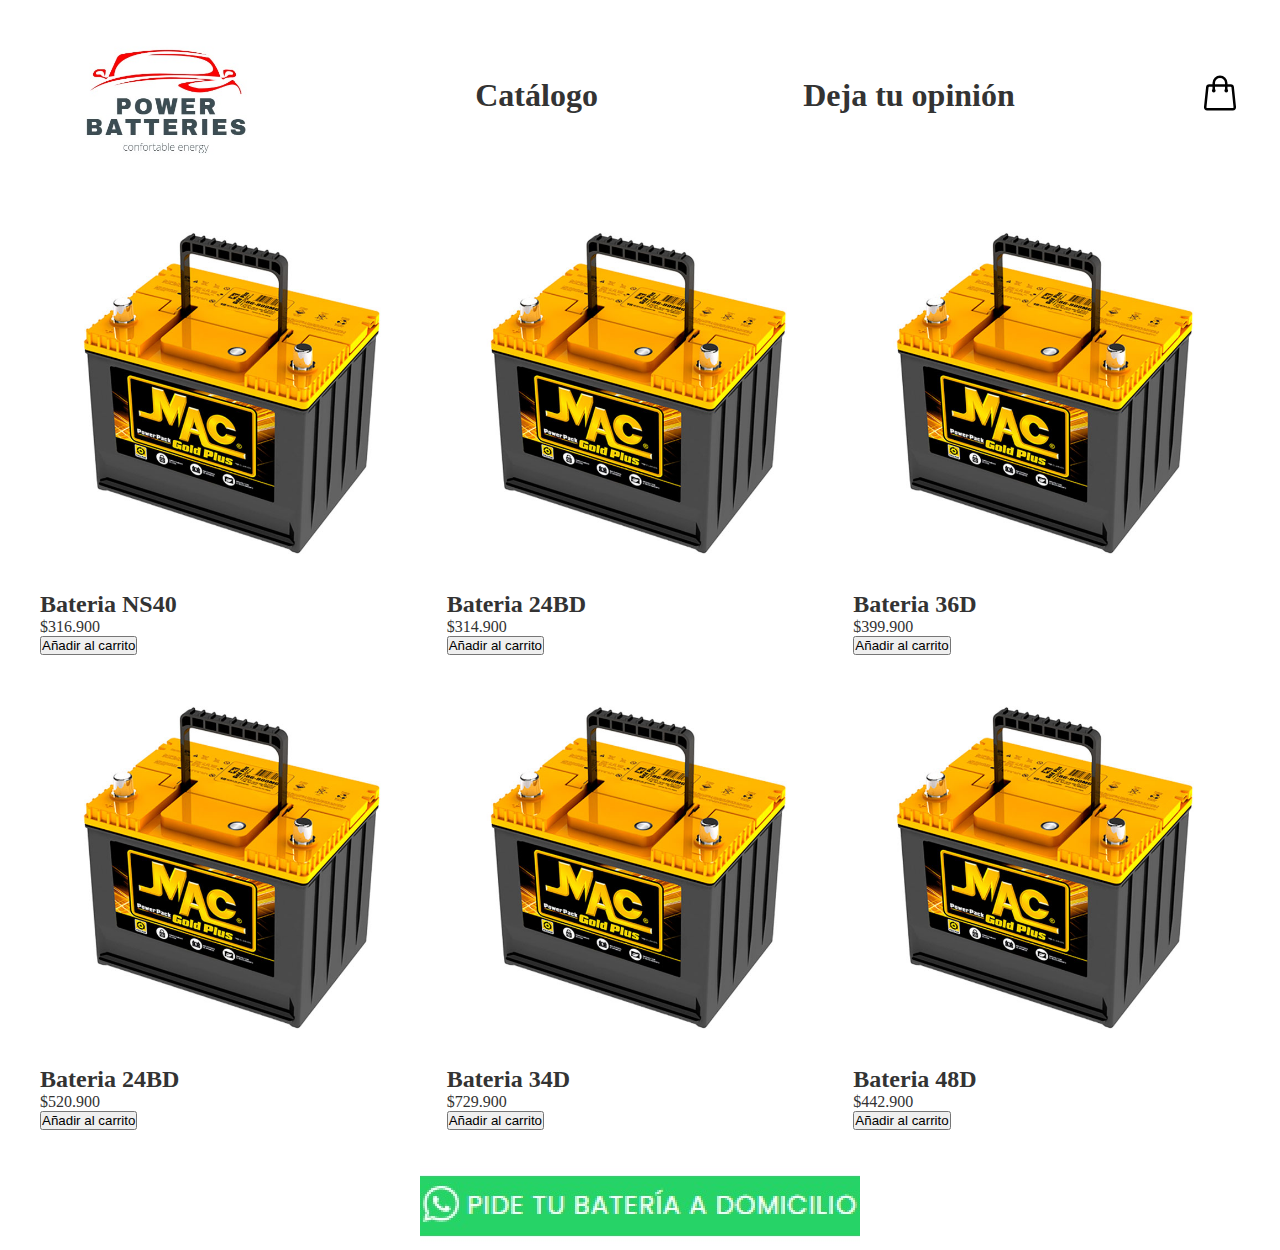
<file: Index.html>
<!DOCTYPE html>
<html lang="es">
<head>
    <meta charset="UTF-8">
    <meta name="viewport" content="width=device-width, initial-scale=1.0">
    <title>Power Batteries</title>
    <link rel="stylesheet" href="./styles.css">
</head>
<body>
    <header>
        <div class="caja_logo">
            <img src="logo.jpg" class="logo">
        </div>
        <h1 class="title">Catálogo</h1>
        <a href="deja_opinion.html" class="deja-opinion">Deja tu opinión</a>
        <div class="container-icon">  
            <svg
                xmlns="http://www.w3.org/2000/svg"
                fill="none"
                viewBox="0 0 24 24"
                stroke="currentColor"
                class="icon-cart"
            >
                <path
                    stroke-linecap="round"
                    stroke-linejoin="round"
                    stroke-width="1.5"
                    d="M15.75 10.5V6a3.75 3.75 0 10-7.5 0v4.5m11.356-1.993l1.263 12c.07.665-.45 1.243-1.119 1.243H4.25a1.125 1.125 0 01-1.12-1.243l1.264-12A1.125 1.125 0 015.513 7.5h12.974c.576 0 1.059.435 1.119 1.007zM8.625 10.5a.375.375 0 11-.75 0 .375.375 0 01.75 0zm7.5 0a.375.375 0 11-.75 0 .375.375 0 01.75 0z"
                />
            </svg>
            <div class="container-cart-products hidden-cart">
                <div class="cart-product">
                    <div class="info-cart-product">
                        <span class="cantidad-producto-carrito">1</span>
                        <p class="titulo-producto-carrito">Bateria NS40</p>
                        <span class="precio-producto-carrito">$316.900</span>
                    </div>
                    <svg
                        xmlns="http://www.w3.org/2000/svg"
                        fill="none"
                        viewBox="0 0 24 24"
                        stroke="currentColor"
                        class="icon-close"
                    >
                        <path
                            stroke-linecap="round"
                            stroke-linejoin="round"
                            stroke-width="1.5"
                            d="M6 18L18 6M6 6l12 12"
                        />
                    </svg>
                </div>
                <div class="cart-total">
                    <h3>Total:</h3>
                    <span class="total-pagar">$316.900</span>
                </div>
            </div>
        </div>
    </header>
    
    <div class="container-items">
        <div class="item">  
            <figure> 
                <img src="bateria.jpg" alt="batería"> 
            </figure>
            <div class="info-product"> 
                <h2>Bateria NS40</h2>
                <p class="price">$316.900</p>
                <button>Añadir al carrito</button>
            </div>
        </div>
        <div class="item">  
            <figure> 
                <img src="bateria.jpg" alt="bateria">
            </figure>
            <div class="info-product"> 
                <h2>Bateria 24BD</h2>
                <p class="price">$314.900</p>
                <button>Añadir al carrito</button>
            </div>
        </div> 
        <div class="item"> 
            <figure> 
                <img src="bateria.jpg" alt="bateria">
            </figure>
            <div class="info-product"> 
                <h2>Bateria 36D</h2>
                <p class="price">$399.900</p>
                <button>Añadir al carrito</button>
            </div>
        </div>
        <div class="item">  
            <figure> 
                <img src="bateria.jpg" alt="bateria">
            </figure>
            <div class="info-product">
                <h2>Bateria 24BD</h2>
                <p class="price">$520.900</p>
                <button>Añadir al carrito</button>
            </div>
        </div>
        <div class="item">  
            <figure> 
                <img src="bateria.jpg" alt="bateria">
            </figure>
            <div class="info-product">
                <h2>Bateria 34D</h2>
                <p class="price">$729.900</p>
                <button>Añadir al carrito</button>
            </div>
        </div>
        <div class="item">  
            <figure> 
                <img src="bateria.jpg" alt="bateria">
            </figure>
            <div class="info-product">
                <h2>Bateria 48D</h2>
                <p class="price">$442.900</p>
                <button>Añadir al carrito</button>
            </div>
        </div>
    </div>
    
    <script src="./Index.js"></script>
    
    <br>
    <br>
    <div>
        <center>
            <img src="whatsapp.jpg" class="whatsapp">
        </center>
    </div>

</body>
</html>
</file>
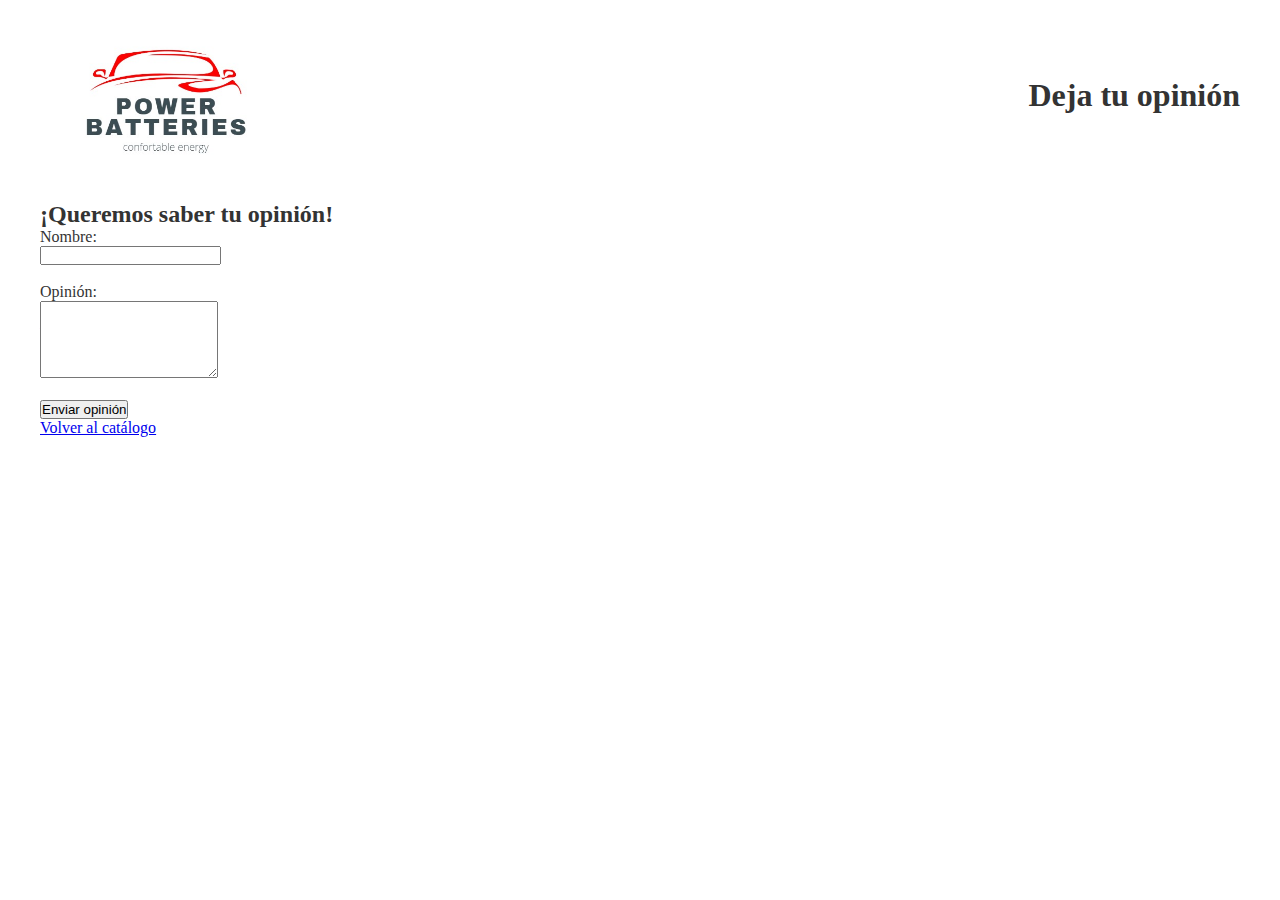
<file: deja_opinion.html>
<!DOCTYPE html>
<html lang="es">
<head>
    <meta charset="UTF-8">
    <meta name="viewport" content="width=device-width, initial-scale=1.0">
    <title>Deja tu opinión</title>
    <link rel="stylesheet" href="./styles.css">
</head>
<body>
    <header>
        <div class="caja_logo">
            <img src="logo.jpg" class="logo">
        </div>
        <h1 class="power batteries">Deja tu opinión</h1>
    </header>
    
    <div class="container-form-opinion">
        <h2>¡Queremos saber tu opinión!</h2>
        <form action="procesar_opinion.php" method="POST">
            <label for="nombre">Nombre:</label><br>
            <input type="text" id="nombre" name="nombre" required><br><br>
            
            <label for="opinion">Opinión:</label><br>
            <textarea id="opinion" name="opinion" rows="5" required></textarea><br><br>
            
            <button type="submit">Enviar opinión</button>
        </form>
    </div>

    <!-- Enlace de regreso a la página principal -->
    <p><a href="index.html">Volver al catálogo</a></p>

</body>
</html>
</file>
<file: styles.css>
*::after, 
*::before,
*{
    margin: 0;
    padding: 0;
    box-sizing: border-box;
}

body{
    margin: 0 auto;
    max-width: 1200px;
    font-family: 'Lato';
    color: #333;
}

.icon-cart{
    width: 40px;
    height: 40px;
    stroke: #000;
}

.icon-cart:hover{
    cursor: pointer;
}

img{
    max-width: 100%;
}

header{
    display: flex;
    justify-content: space-between;
    align-items: center; /* Added this line */
    padding: 30px 0 40px 0;
}

.caja_logo {
    display: flex;
    align-items: center;
}

.logo {
    width: 250px;
    justify-content: center;
}

.title {
    font-size: 2em;
    font-weight: bold;
}

.deja-opinion {
    font-size: 2em;
    font-weight: bold;
    text-decoration: none;
    color: inherit;
    margin-left: 20px;
}

.container-icon{
    position: relative;
}

.count-products{
    position: absolute;
    top: 55%;
    right: 0;
    background-color: #000;
    color: #fff;
    width: 25px;
    height: 25px;
    display: flex;
    justify-content: center;
    align-items: center;
    border-radius: 50%;
}

#contador-productos{
    font-size: 12px;
}

.container-cart-products{
    position: absolute;
    top: 50px;
    right: 0;
    background-color: #fff;
    width: 400px;
    z-index: 1;
    box-shadow: 0 10px 20px rgba(0, 0, 0, 0.20);
    border-radius: 10px;
}

.cart-product{
    display: flex;
    align-items: center;
    justify-content: space-between;
    padding: 30px;
    border-bottom: 1px solid rgba(0, 0, 0, 0.20);
}

.info-cart-product{
    display: flex;
    justify-content: space-between;
    flex: 0.8;
}

.titulo-producto-carrito{
    font-size: 20px;
}

.precio-producto-carrito{
    font-weight: 700;
    font-size: 20px;
    margin-left: 10px;
}

.cantidad-producto-carrito{
    font-weight: 400;
    font-size: 20px;
}

.icon-close{
    width: 25px;
    height: 25px;
}

.icon-close:hover{
    stroke: red;
    cursor: pointer;
}

.cart-total{
    display: flex;
    justify-content: center;
    align-items: center;
    padding: 20px 0;
    gap: 20px;
}

.cart-total h3{
    font-size: 20px;
    font-weight: 700;
}

.total-pagar{
    font-size: 20px;
    font-weight: 900;
}

.hidden-cart{ 
    display: none;
}

.container-items{
    display: grid;
    grid-template-columns: repeat(3, 1fr); 
    gap: 20px;
}

.item{
    border-radius: 10px;
}

.item:hover{
    box-shadow: 0
</file>
